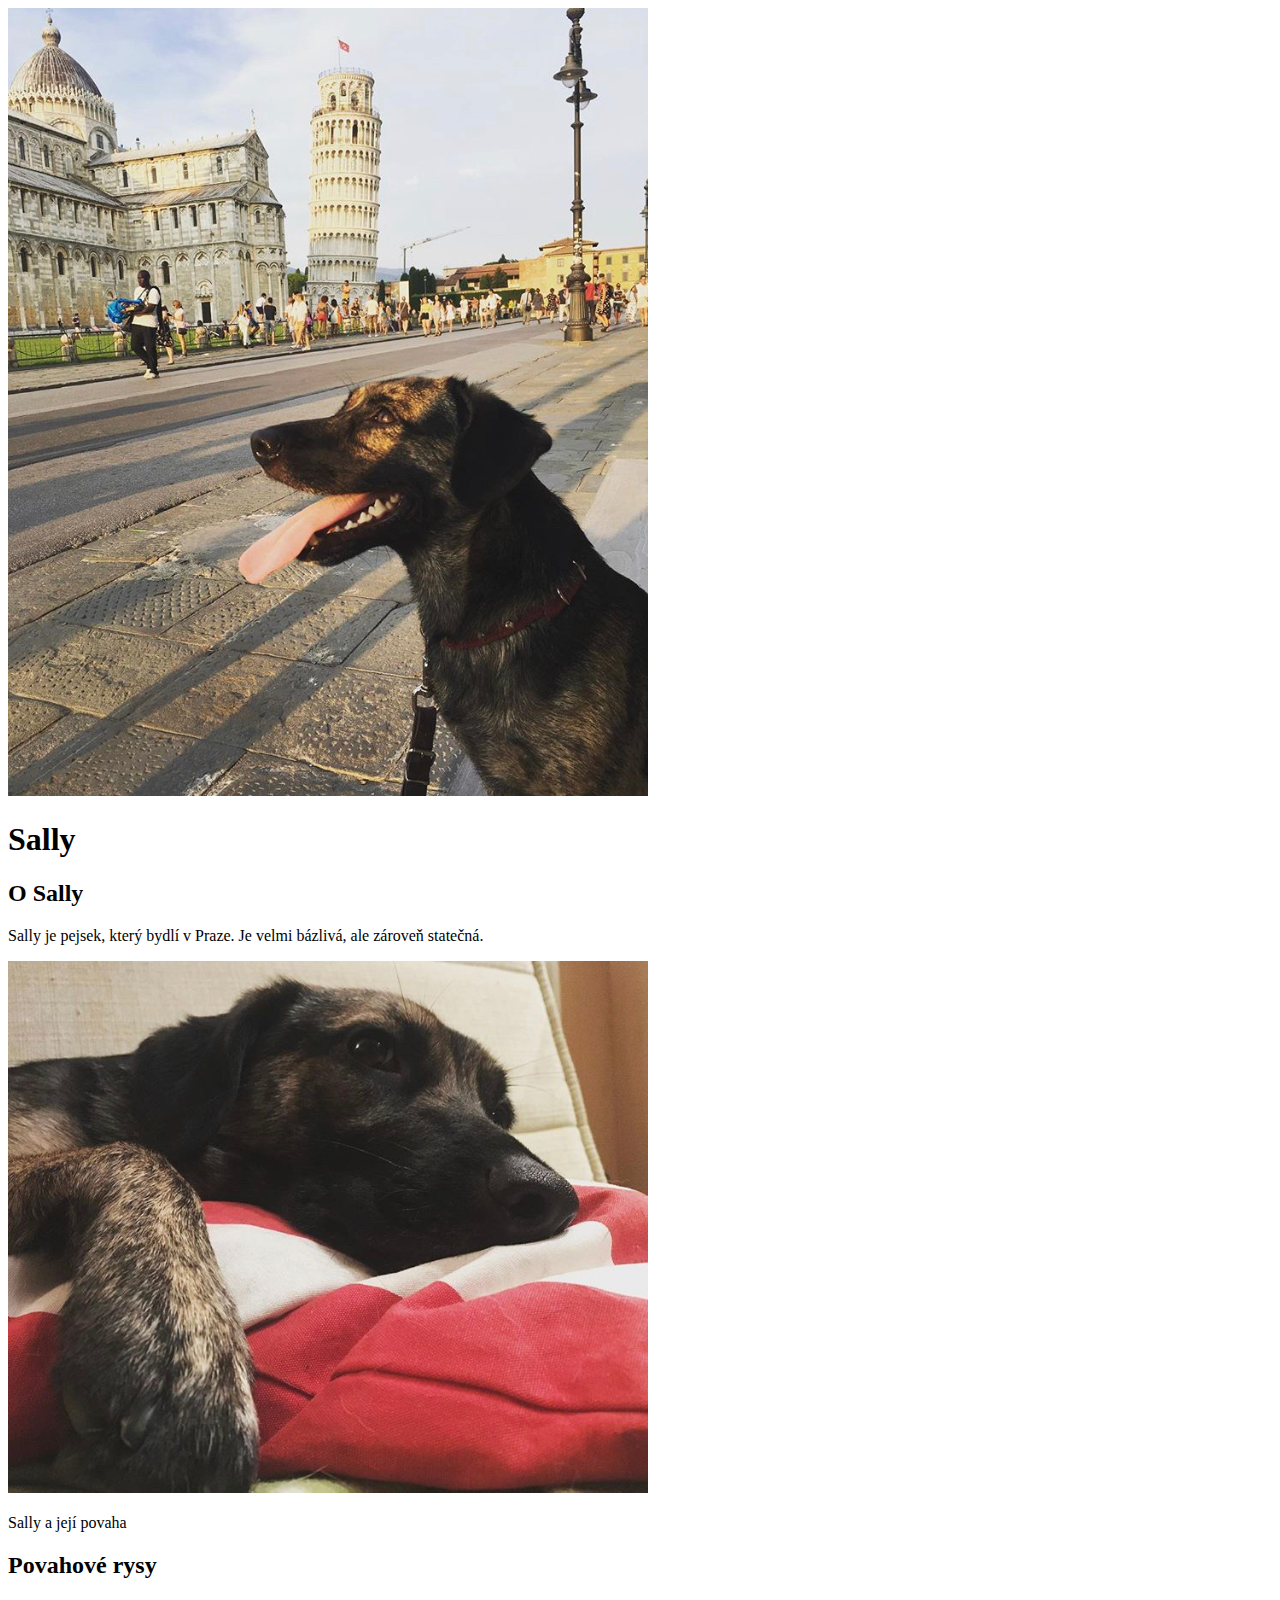
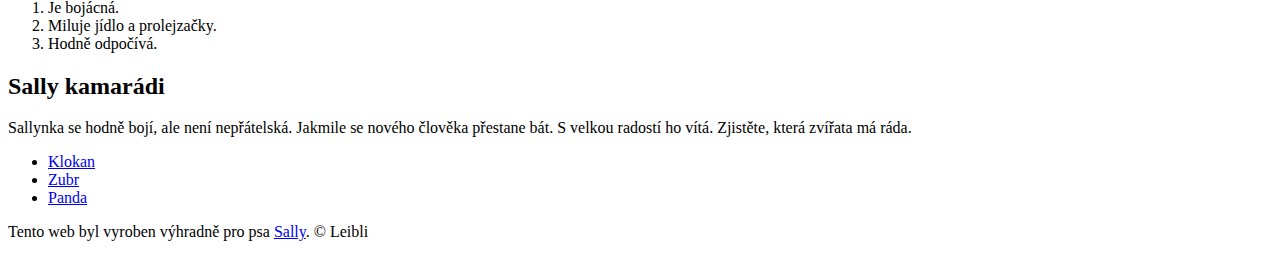
<file: index.html>
<!DOCTYPE html>
<html>
<head>
	<title>Sally</title>
	<link rel="icon" href="img/sally-na-gauci.jpg">
</head>
<body>
	<!-- header element -->
	<header>
		<img src="img/sally.jpg">
		<h1>Sally</h1>
	</header>

	<!-- main element -->
	<main>
		<h2>O Sally</h2>
		<p>Sally je pejsek, který bydlí v Praze. Je velmi bázlivá, ale zároveň statečná. </p>
		<img src="img/sally-na-gauci.jpg">
		<p>Sally a její povaha</p>
		
		<!-- Povaha -->	
		<h2>Povahové rysy</h2>
		<ol>
			<li>Je bojácná.</li>
			<li>Miluje jídlo a prolejzačky.</li>
			<li>Hodně odpočívá.</li>
		</ol>

		<!-- kamarádi -->
		<h2>Sally kamarádi</h2>
		<p>Sallynka se hodně bojí, ale není nepřátelská. Jakmile se nového člověka přestane bát. S velkou radostí ho vítá. Zjistěte, která zvířata má ráda.</p>
		<ul>
			<li><a target="_blank" href="https://cs.wikipedia.org/wiki/Klokanovit%C3%AD">Klokan</a></li>
			<li><a target="_blank" href="https://cs.wikipedia.org/wiki/Zubr_evropský">Zubr</a></li>
			<li><a target="_blank" href="https://cs.wikipedia.org/wiki/Panda_velká">Panda</a></li>
		</ul>

	</main>

	<!-- Footer element -->
	<footer>
		<p>Tento web byl vyroben výhradně pro psa <a href="https://sally.com">Sally</a>. &copy; Leibli </p>
	</footer>
</body>
</html>
</file>
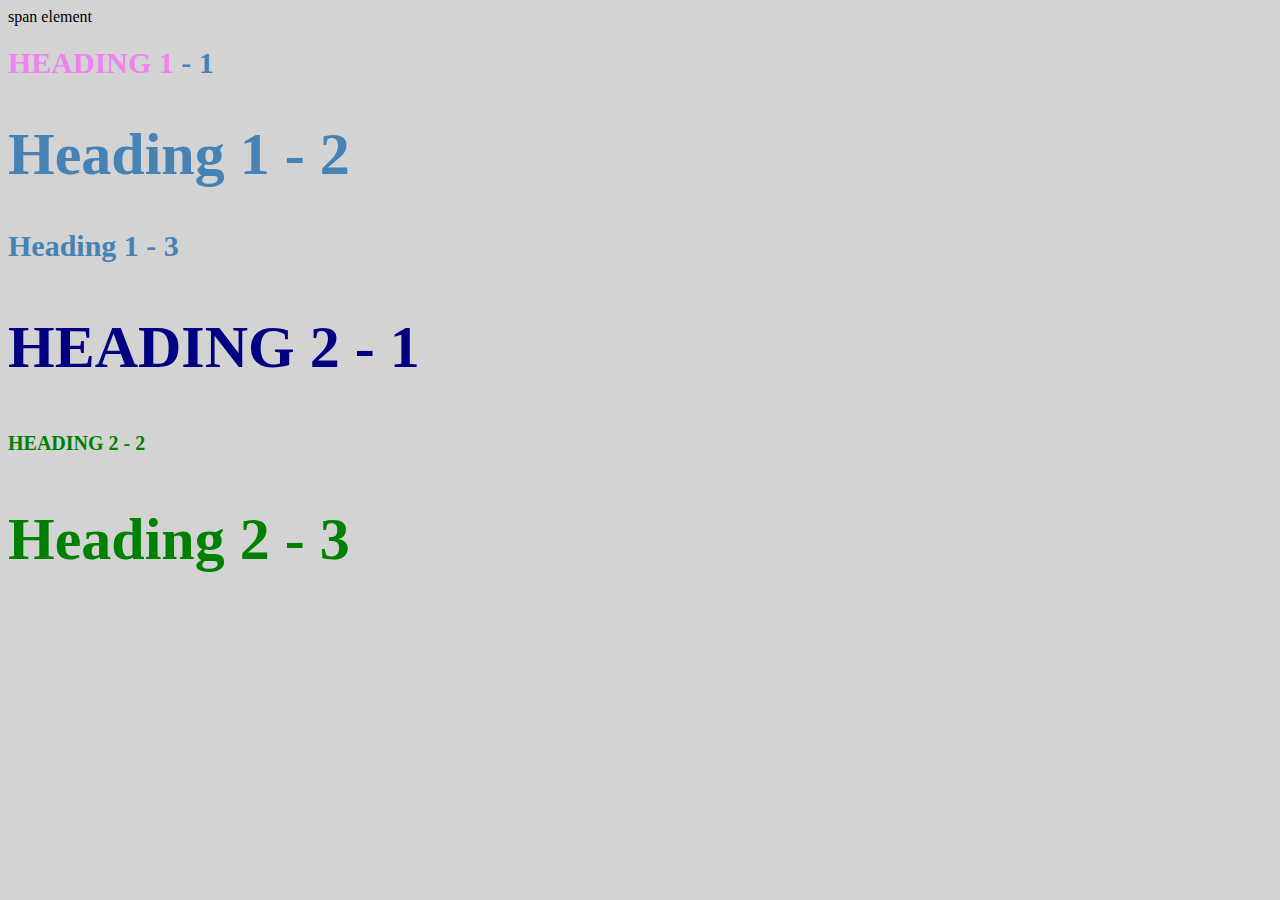
<file: style_test.html>
<!DOCTYPE html>
<html>
<head>
	<title>Style test</title>
	<link rel="stylesheet" type="text/css" href="css/test.css">
</head>
<body>
	<span>span element</span>
	<h1 class="uppercase"><span>Heading 1</span> - 1</h1>
	<h1 class="velký">Heading 1 - 2</h1>
	<h1>Heading 1 - 3</h1>
	<h2 class="velký uppercase">Heading 2 - 1</h2>
	<h2 class="uppercase">Heading 2 - 2</h2>
	<h2 class="velký">Heading 2 - 3</h2>


</body>
</html>
</file>
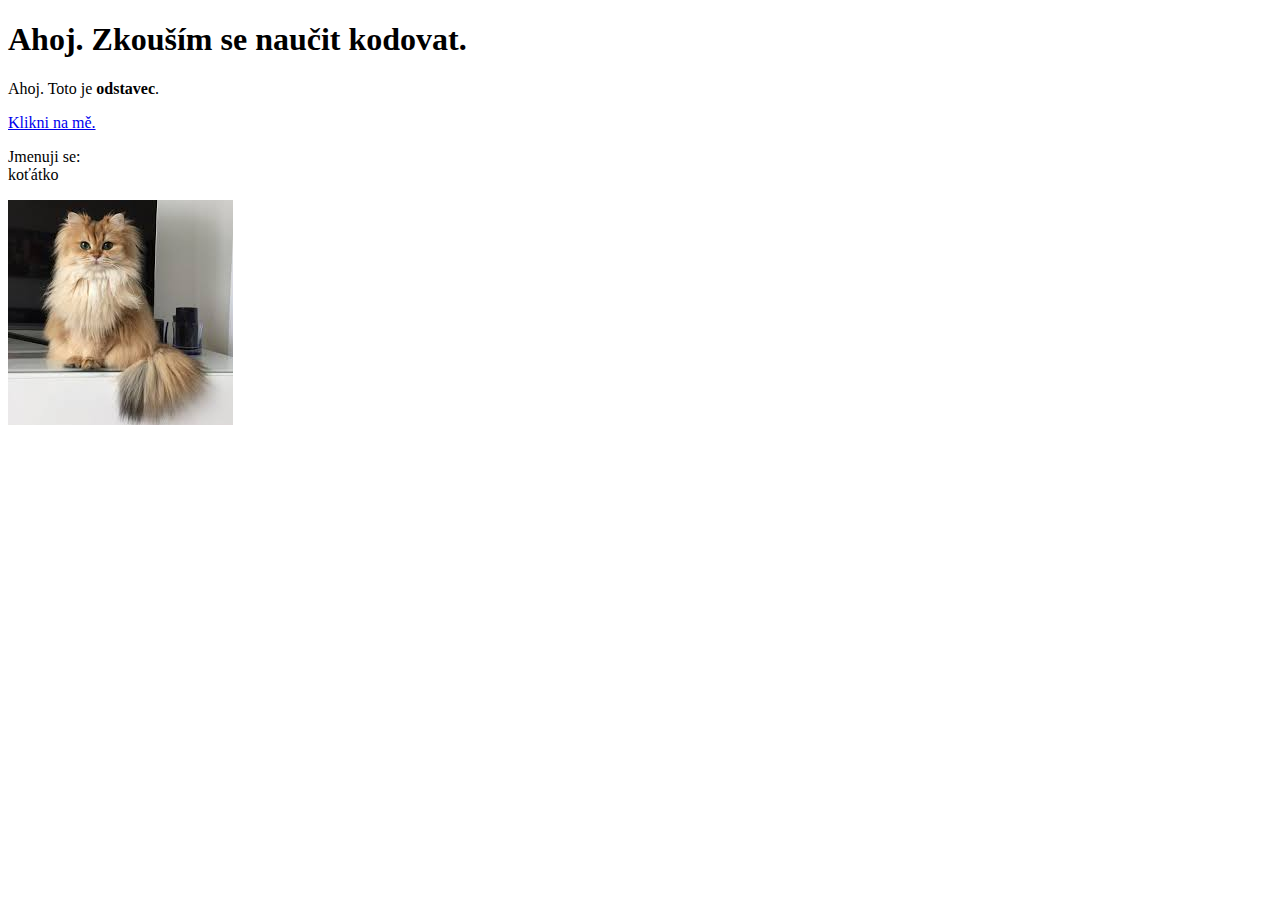
<file: web.html>
<!DOCTYPE html>
<html>
<head>
	<title>Test</title>
</head>
<body>
	<h1> Ahoj. Zkouším se naučit kodovat. </h1>
	<p> Ahoj. Toto je <b>odstavec</b>.</p>
	<a href="https://google.com" target="_blank" title="Mrkni na google" >Klikni na mě.</a>
	<p>Jmenuji se:<br>
	koťátko</p>
	<img src="[data-uri]">
</body>
</html>
</file>
<file: css/test.css>
body{
	background-color: lightgrey
}

h1 {
	font-size: 30px; 
	color: steelblue
}
h2{
	color: blue;
	font-size: 20px;
}
h2 {
	color: green;
}

.velký {
	font-size: 60px
}

.uppercase{
	text-transform: uppercase;
}

.velký.uppercase{
	color: navy
}

h1 span{ 
	color: violet; }
</style>
</file>
